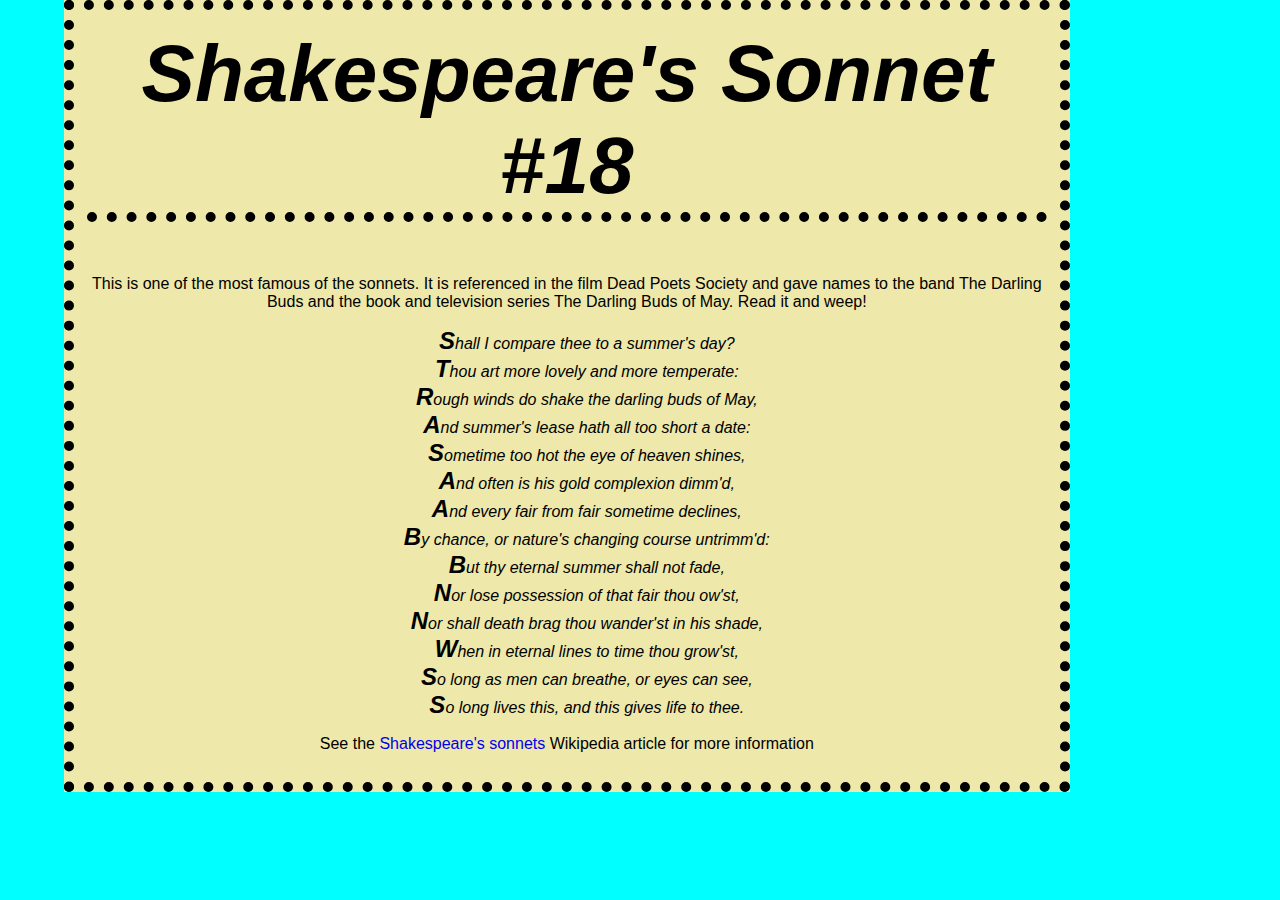
<file: CSS-Basics/Challenge-one(A)/index.html>
<!DOCTYPE html>
<html lang="en">
<head>
    <meta charset="UTF-8">
    <meta http-equiv="X-UA-Compatible" content="IE=edge">
    <meta name="viewport" content="width=device-width, initial-scale=1.0">
    <title>CSS Challenge</title>
    <link rel="stylesheet" href="style.css">
</head>
  <body>
    <div id="wrap">
      <h1>Shakespeare's Sonnet #18</h1>
      <p>
         This is one of the most famous of the sonnets. It is referenced
         in the film Dead Poets Society and gave names to the band The
         Darling Buds and the book and television series The Darling Buds
         of May. Read it and weep!
      </p>
      <ul>
        <li>Shall I compare thee to a summer's day?</li>
        <li>Thou art more lovely and more temperate:</li>
        <li>Rough winds do shake the darling buds of May,</li>
        <li>And summer's lease hath all too short a date:</li>
        <li>Sometime too hot the eye of heaven shines,</li>
        <li>And often is his gold complexion dimm'd,</li>
        <li>And every fair from fair sometime declines,</li>
        <li>By chance, or nature's changing course untrimm'd:</li>
        <li>But thy eternal summer shall not fade,</li>
        <li>Nor lose possession of that fair thou ow'st,</li>
        <li>Nor shall death brag thou wander'st in his shade,</li>
        <li>When in eternal lines to time thou grow'st,</li>
        <li>So long as men can breathe, or eyes can see,</li>
        <li>So long lives this, and this gives life to thee.</li>
      </ul>

      <p class="copyright">See the 
      <a href="http://en.wikipedia.org/wiki/Shakespeare%27s_Sonnets">
      Shakespeare's sonnets</a> Wikipedia article for more information
      </p>
    </div>
  </body>
</html>
</file>
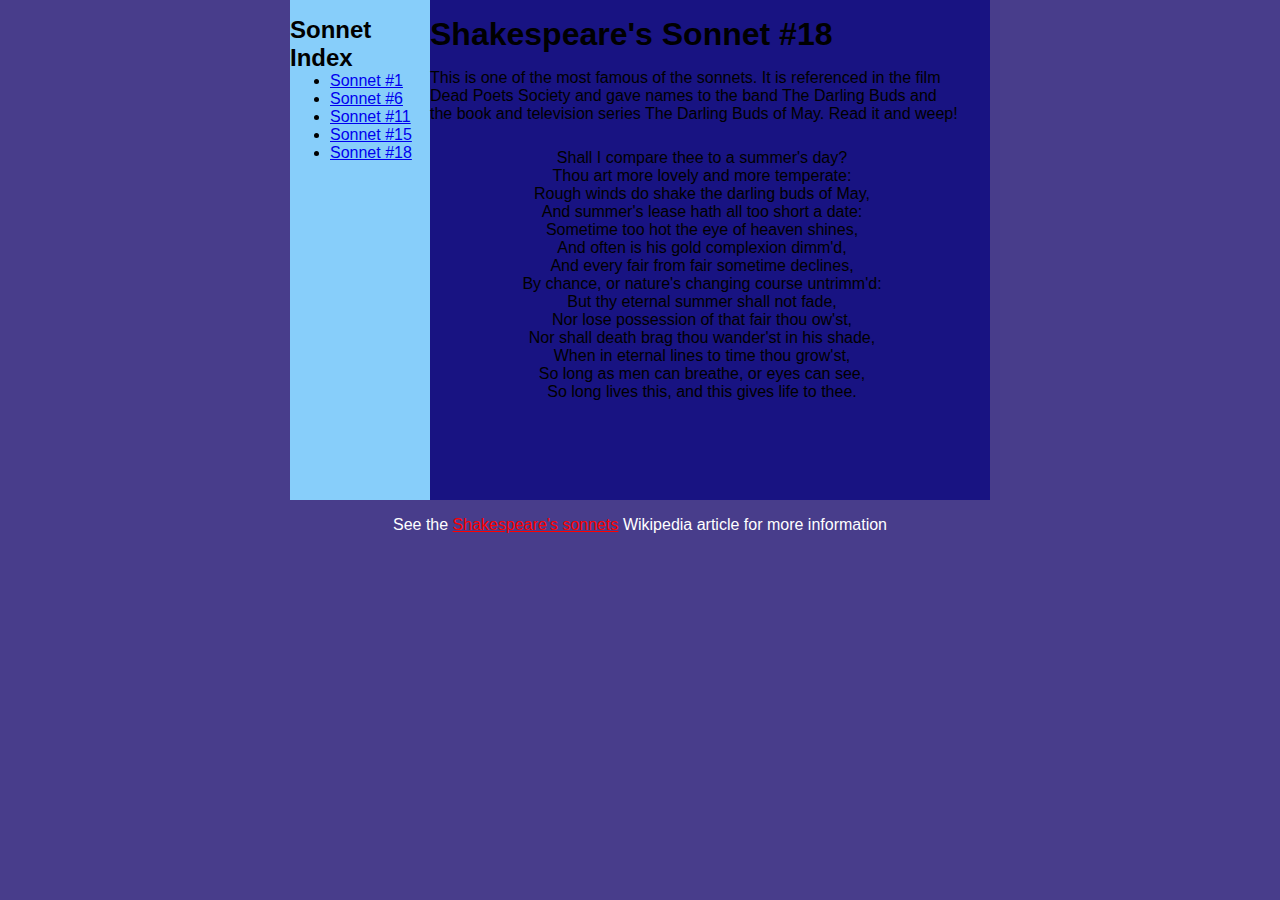
<file: CSS-Intermediate/Challenge-one/index.html>
<!DOCTYPE html>
<html lang="en">
<head>
    <meta charset="UTF-8">
    <meta http-equiv="X-UA-Compatible" content="IE=edge">
    <meta name="viewport" content="width=device-width, initial-scale=1.0">
    <title>CSS Challenge</title>
    <link rel="stylesheet" href="style.css">
</head>
  <body>
    <div id="wrap">
      <div id="nav">
        <h2>Sonnet Index</h2>
        <ul>
          <li><a href="#">Sonnet #1</a></li>
          <li><a href="#">Sonnet #6</a></li>
          <li><a href="#">Sonnet #11</a></li>
          <li><a href="#">Sonnet #15</a></li>
          <li><a href="#">Sonnet #18</a></li>
        </ul>
      </div>
      <div id="content">
        <h1>Shakespeare's Sonnet #18</h1>
        <p>This is one of the most famous of the sonnets. It is referenced
           in the film Dead Poets Society and gave names to the band The
           Darling Buds and the book and television series The Darling Buds
           of May. Read it and weep!</p>
        <ul>
          <li>Shall I compare thee to a summer's day?</li>
          <li>Thou art more lovely and more temperate:</li>
          <li>Rough winds do shake the darling buds of May,</li>
          <li>And summer's lease hath all too short a date:</li>
          <li>Sometime too hot the eye of heaven shines,</li>
          <li>And often is his gold complexion dimm'd,</li>
          <li>And every fair from fair sometime declines,</li>
          <li>By chance, or nature's changing course untrimm'd:</li>
          <li>But thy eternal summer shall not fade,</li>
          <li>Nor lose possession of that fair thou ow'st,</li>
          <li>Nor shall death brag thou wander'st in his shade,</li>
          <li>When in eternal lines to time thou grow'st,</li>
          <li>So long as men can breathe, or eyes can see,</li>
          <li>So long lives this, and this gives life to thee.</li>
        </ul>

        <p class="copyright">See the 
        <a href="http://en.wikipedia.org/wiki/Shakespeare%27s_Sonnets">
        Shakespeare's sonnets</a> Wikipedia article for more information
        </p>
      </div>
    </div>
  </body>
</html>
</file>
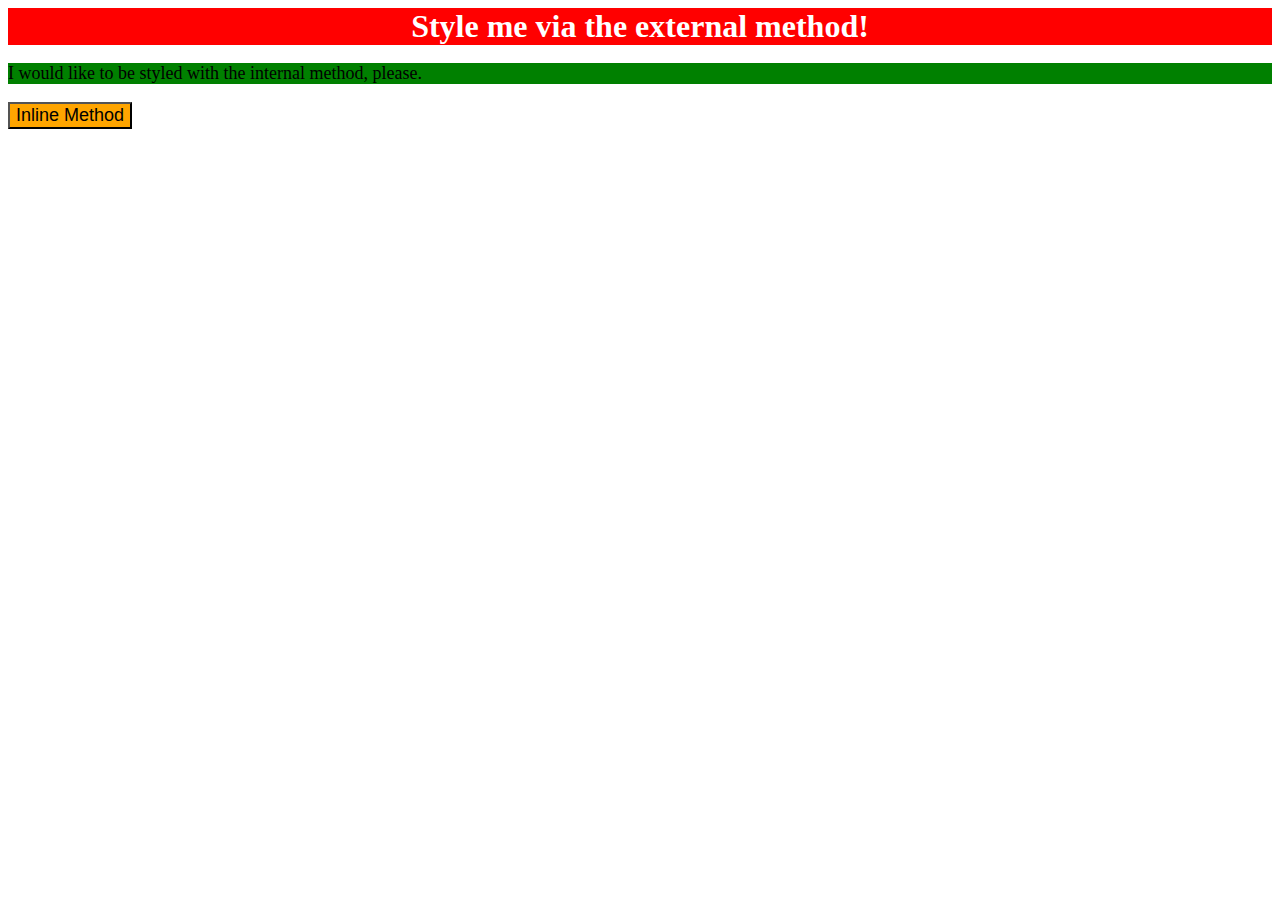
<file: CSS-Basics/basics-excercises/exercise-1/index.html>
<!DOCTYPE html>
<html lang="en">
<head>
  <meta charset="UTF-8">
  <meta http-equiv="X-UA-Compatible" content="IE=edge">
  <meta name="viewport" content="width=device-width, initial-scale=1.0">
  <title>Methods for Adding CSS</title>
  <link rel="stylesheet" href="style.css">
  <style>
    p{
        background-color: green;
        font-size: 18px;
    }
  </style>
</head>
<body>
  <div>Style me via the external method!</div>
  <p>I would like to be styled with the internal method, please.</p>
  <button style="background-color: orange; font-size: 18px;">Inline Method</button>
</body>
</html>
</file>
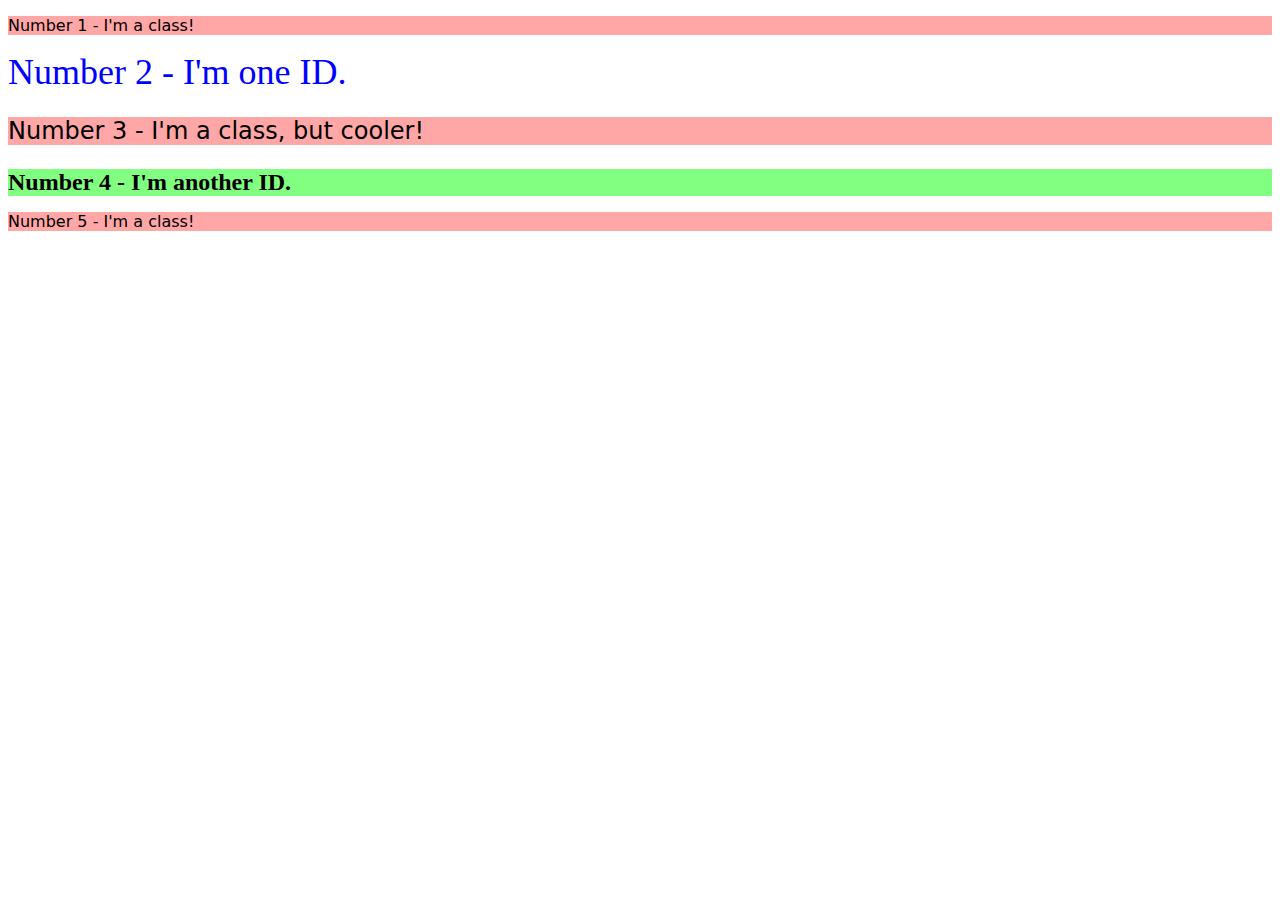
<file: CSS-Basics/basics-excercises/exercise-2/index.html>
<!DOCTYPE html>
<html lang="en">
<head>
  <meta charset="UTF-8">
  <meta http-equiv="X-UA-Compatible" content="IE=edge">
  <meta name="viewport" content="width=device-width, initial-scale=1.0">
  <title>Class and ID Selectors</title>
  <link rel="stylesheet" href="style.css">
</head>
<body>
  <p class="odd">Number 1 - I'm a class!</p>
  <div id="two">Number 2 - I'm one ID.</div>
  <p class="odd oddly-cool">Number 3 - I'm a class, but cooler!</p>
  <div id="four">Number 4 - I'm another ID.</div>
  <p class="odd">Number 5 - I'm a class!</p>
</body>
</html>
</file>
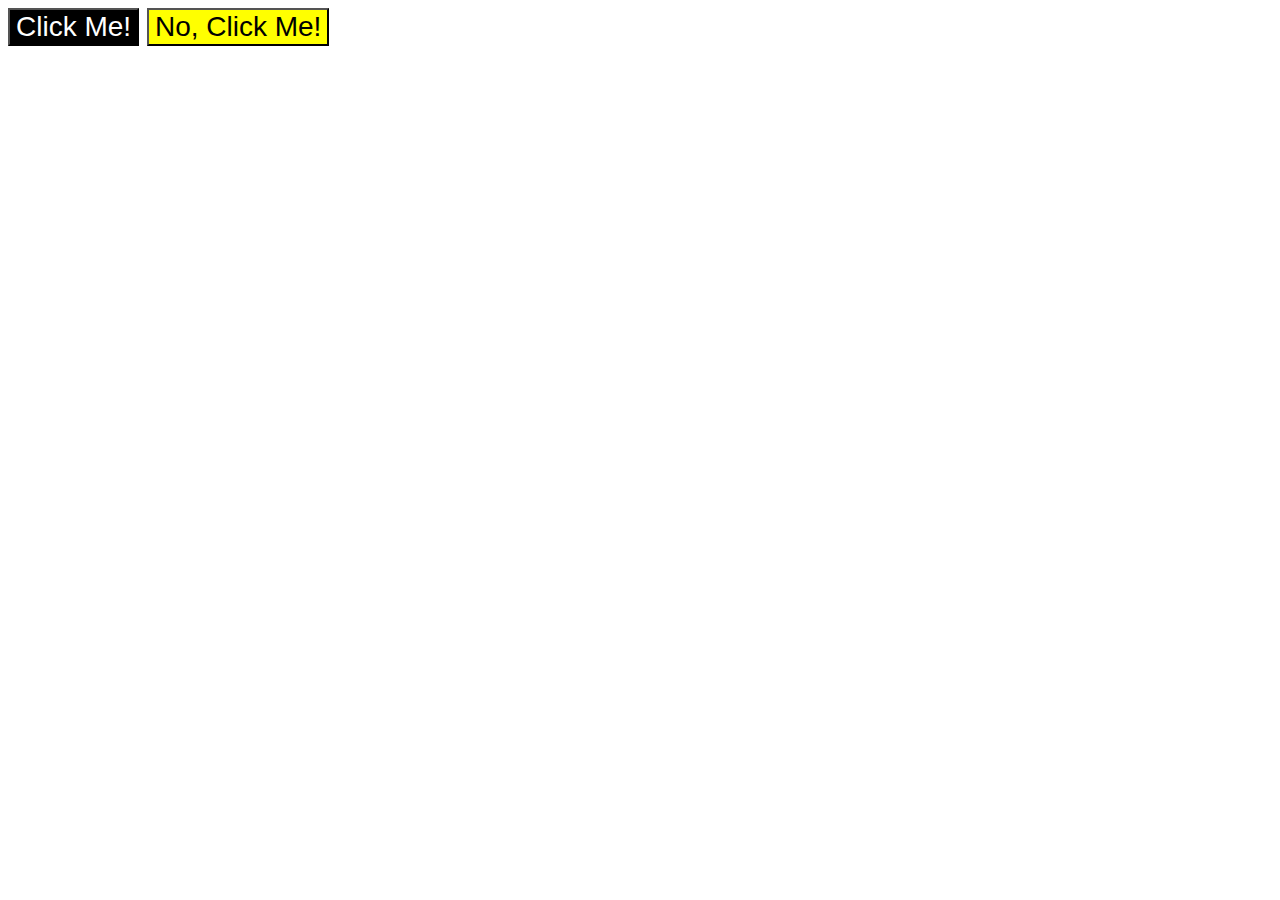
<file: CSS-Basics/basics-excercises/exercise-3/index.html>
<!DOCTYPE html>
<html lang="en">
<head>
  <meta charset="UTF-8">
  <meta http-equiv="X-UA-Compatible" content="IE=edge">
  <meta name="viewport" content="width=device-width, initial-scale=1.0">
  <title>Grouping Selectors</title>
  <link rel="stylesheet" href="style.css">
</head>
<body>
  <button class="one">Click Me!</button>
  <button class="two">No, Click Me!</button>
</body>
</html>
</file>
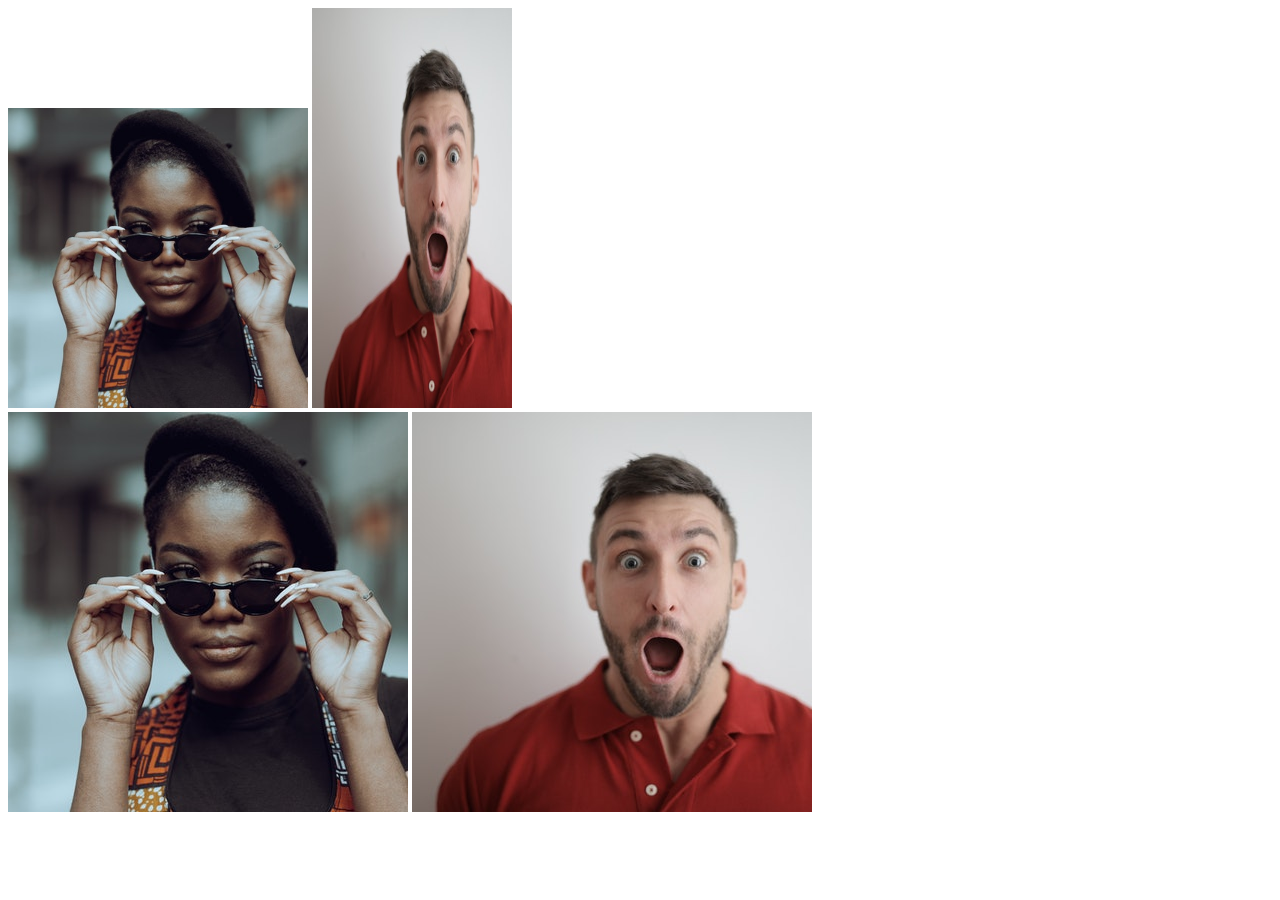
<file: CSS-Basics/basics-excercises/exercise-4/index.html>
<!DOCTYPE html>
<html lang="en">
<head>
  <meta charset="UTF-8">
  <meta http-equiv="X-UA-Compatible" content="IE=edge">
  <meta name="viewport" content="width=device-width, initial-scale=1.0">
  <title>Chaining Selectors</title>
  <link rel="stylesheet" href="style.css">
</head>
<body>
  <!-- Use the classes BELOW this line -->
  <div>
    <img class="avatar proportioned" src="./img/pexels-katho-mutodo-8434791.jpg" alt="">
    <img class="avatar distorted" src="./img/pexels-andrea-piacquadio-3777931.jpg" alt="">
  </div>
  <!-- Use the classes ABOVE this line -->
  <div>
    <img class="original proportioned" src="./img/pexels-katho-mutodo-8434791.jpg" alt="">
    <img class="original distorted" src="./img/pexels-andrea-piacquadio-3777931.jpg" alt="">
  </div>
</body>
</html>
</file>
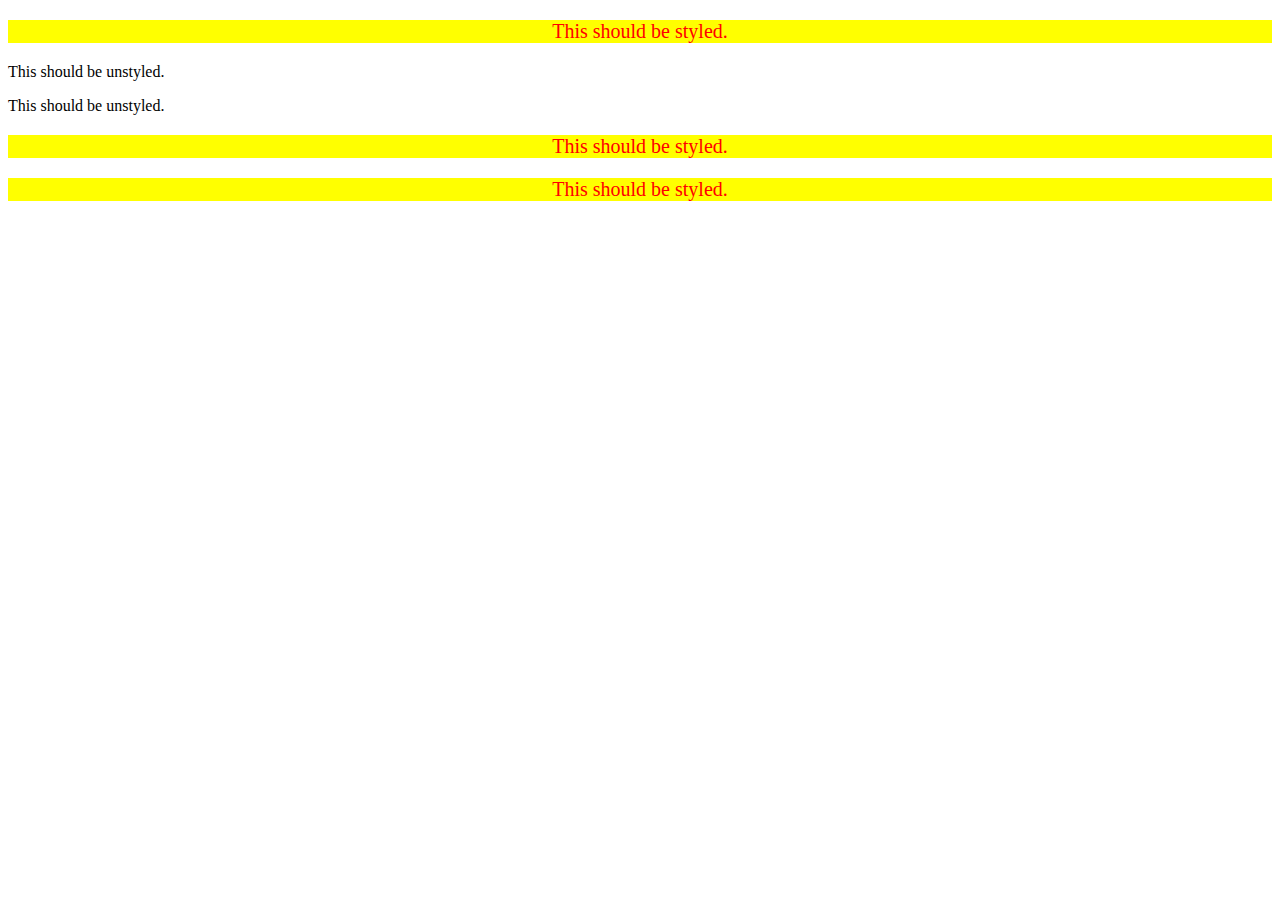
<file: CSS-Basics/basics-excercises/exercise-5/index.html>
<!DOCTYPE html>
<html lang="en">
<head>
  <meta charset="UTF-8">
  <meta http-equiv="X-UA-Compatible" content="IE=edge">
  <meta name="viewport" content="width=device-width, initial-scale=1.0">
  <title>Descendant Combinator</title>
  <link rel="stylesheet" href="style.css">
</head>
<body>
  <div class="container">
    <p class="text">This should be styled.</p>
  </div>
  <p class="text">This should be unstyled.</p>
  <p class="text">This should be unstyled.</p>
  <div class="container">
    <p class="text">This should be styled.</p>
    <p class="text">This should be styled.</p>
  </div>
</body>
</html>
</file>
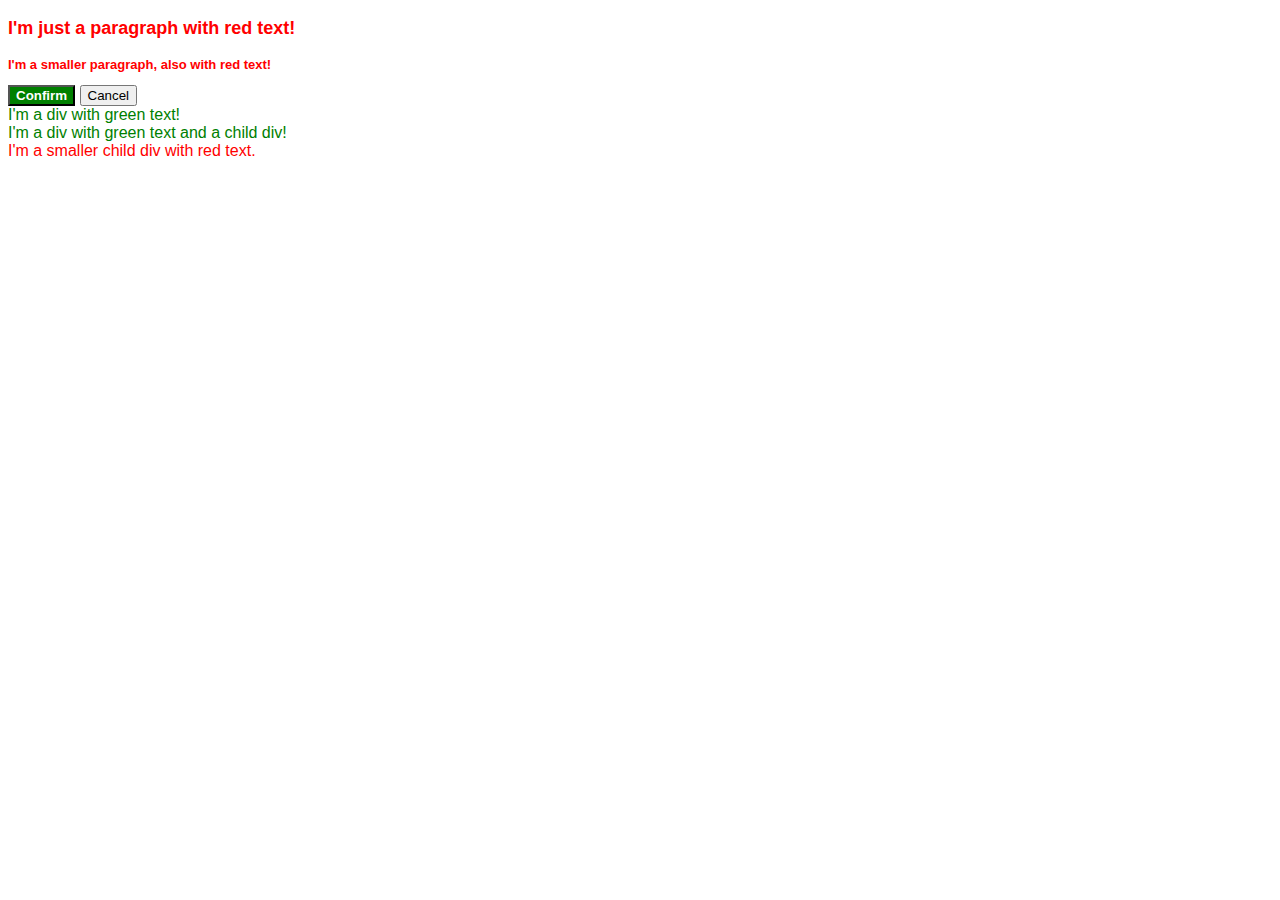
<file: CSS-Basics/basics-excercises/exercise-6/index.html>
<!DOCTYPE html>
<html lang="en">
<head>
  <meta charset="UTF-8">
  <meta http-equiv="X-UA-Compatible" content="IE=edge">
  <meta name="viewport" content="width=device-width, initial-scale=1.0">
  <title>Fix the Cascade</title>
  <link rel="stylesheet" href="style.css">
</head>
<body>
  <p class="para">I'm just a paragraph with red text!</p>
  <p class="para small-para">I'm a smaller paragraph, also with red text!</p>

  <button id="confirm-button" class="button confirm">Confirm</button>
  <button id="cancel-button" class="button cancel">Cancel</button>

  <div class="text">I'm a div with green text!</div>
  <div class="text">I'm a div with green text and a child div!
    <div class="text child">I'm a smaller child div with red text.</div>
  </div>
</body>
</html>
</file>
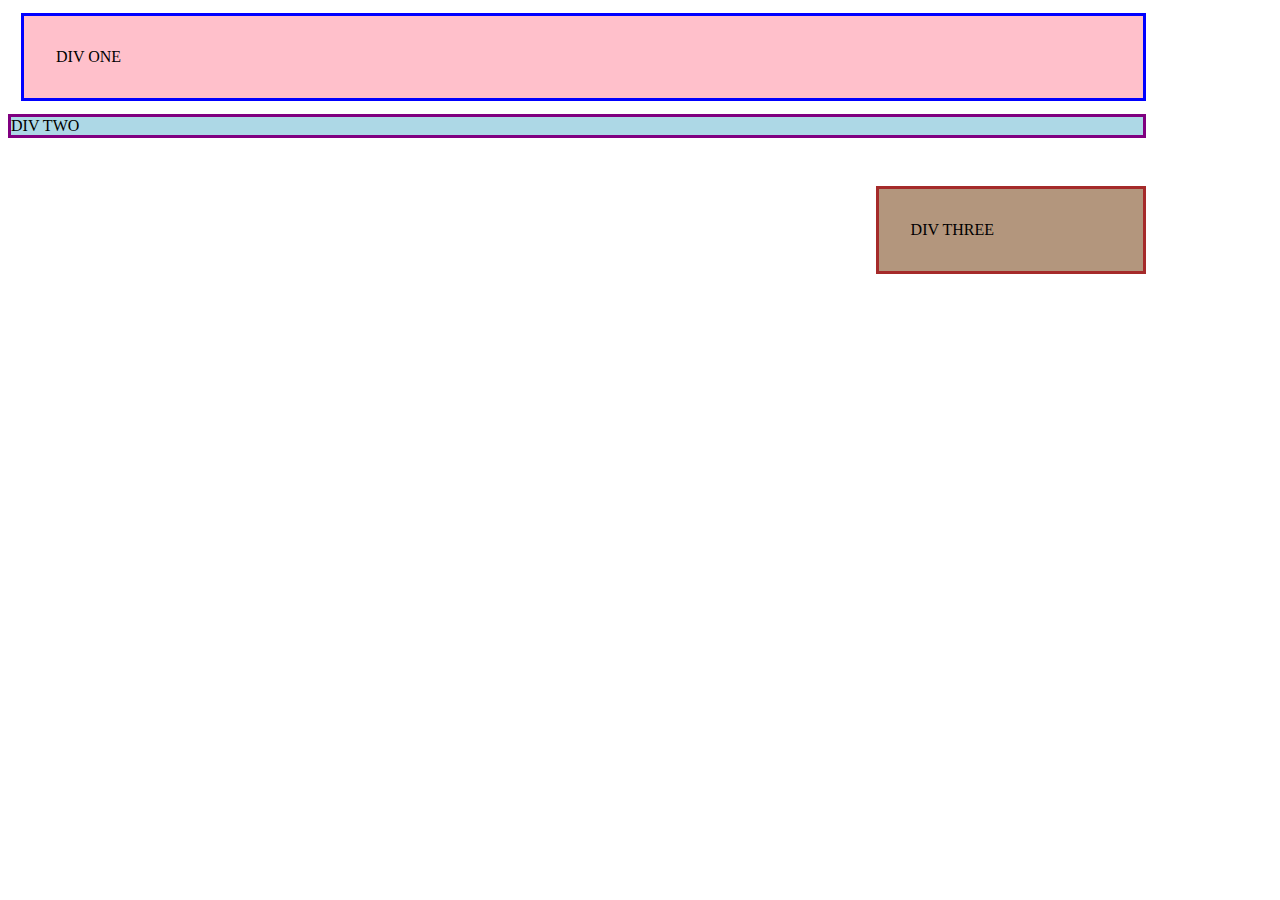
<file: CSS-Basics/basics-excercises/exercise-7/index.html>
<!DOCTYPE html>
<html lang="en">
<head>
  <meta charset="UTF-8">
  <meta http-equiv="X-UA-Compatible" content="IE=edge">
  <meta name="viewport" content="width=device-width, initial-scale=1.0">
  <title>Margin and Padding exercise</title>
  <link rel="stylesheet" href="style.css">
</head>
<body>
  <div class="one">
    DIV ONE
  </div>
  <div class="two">
    DIV TWO
  </div>
  <div class="three">
    DIV THREE
  </div>
</body>
</html>
</file>
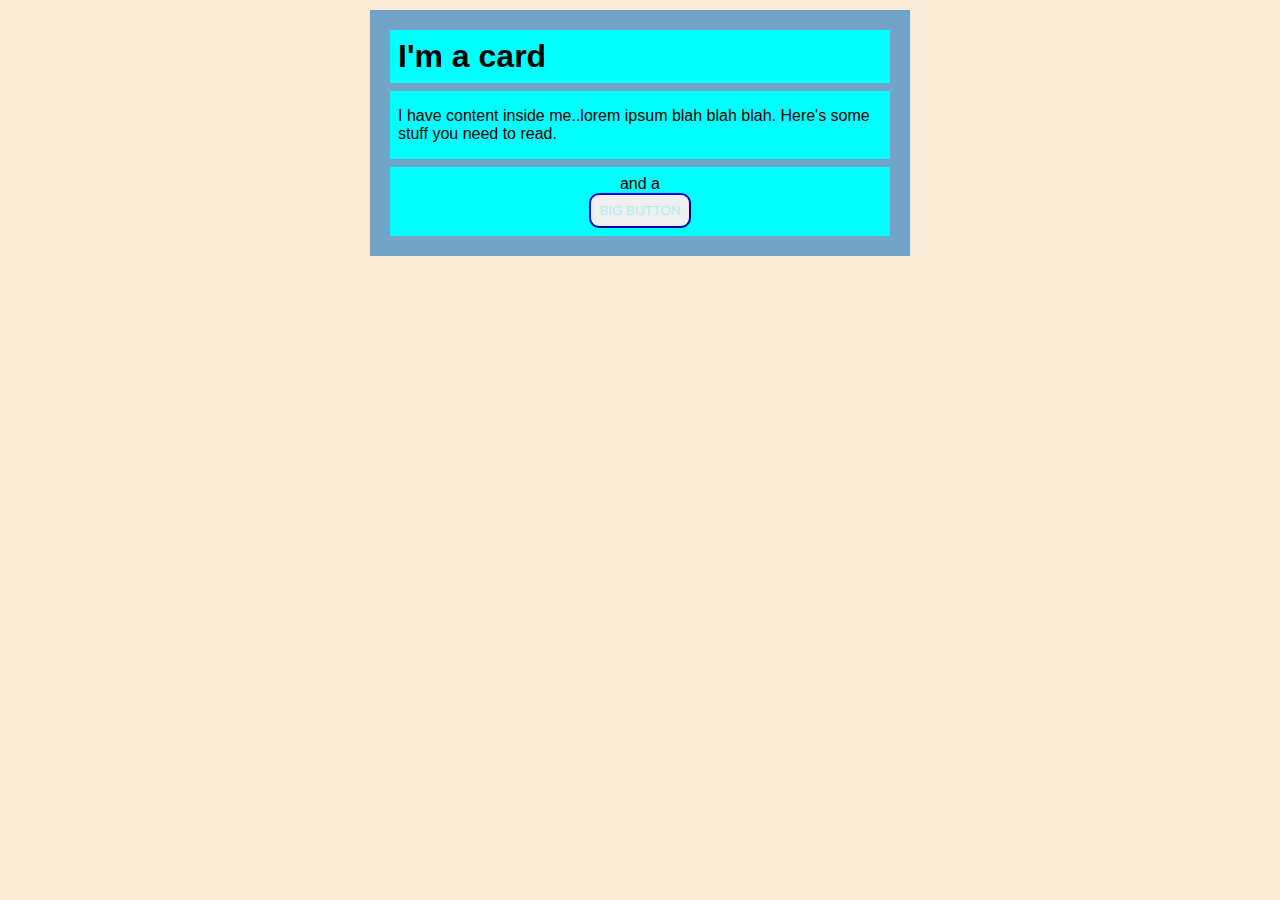
<file: CSS-Basics/basics-excercises/exercise-8/index.html>
<!DOCTYPE html>
<html lang="en">
<head>
  <meta charset="UTF-8">
  <meta http-equiv="X-UA-Compatible" content="IE=edge">
  <meta name="viewport" content="width=device-width, initial-scale=1.0">
  <title>Margin and Padding exercise 2</title>
  <link rel="stylesheet" href="style.css">
</head>
<body>
  <div class="card">
    <h1 class="title">I'm a card</h1>
    <div class="content">I have content inside me..lorem ipsum blah blah blah. Here's some stuff you need to read.</div>
    <div class="button-container">and a <button>BIG BUTTON</button></div>
  </div>
</body>
</html>
</file>
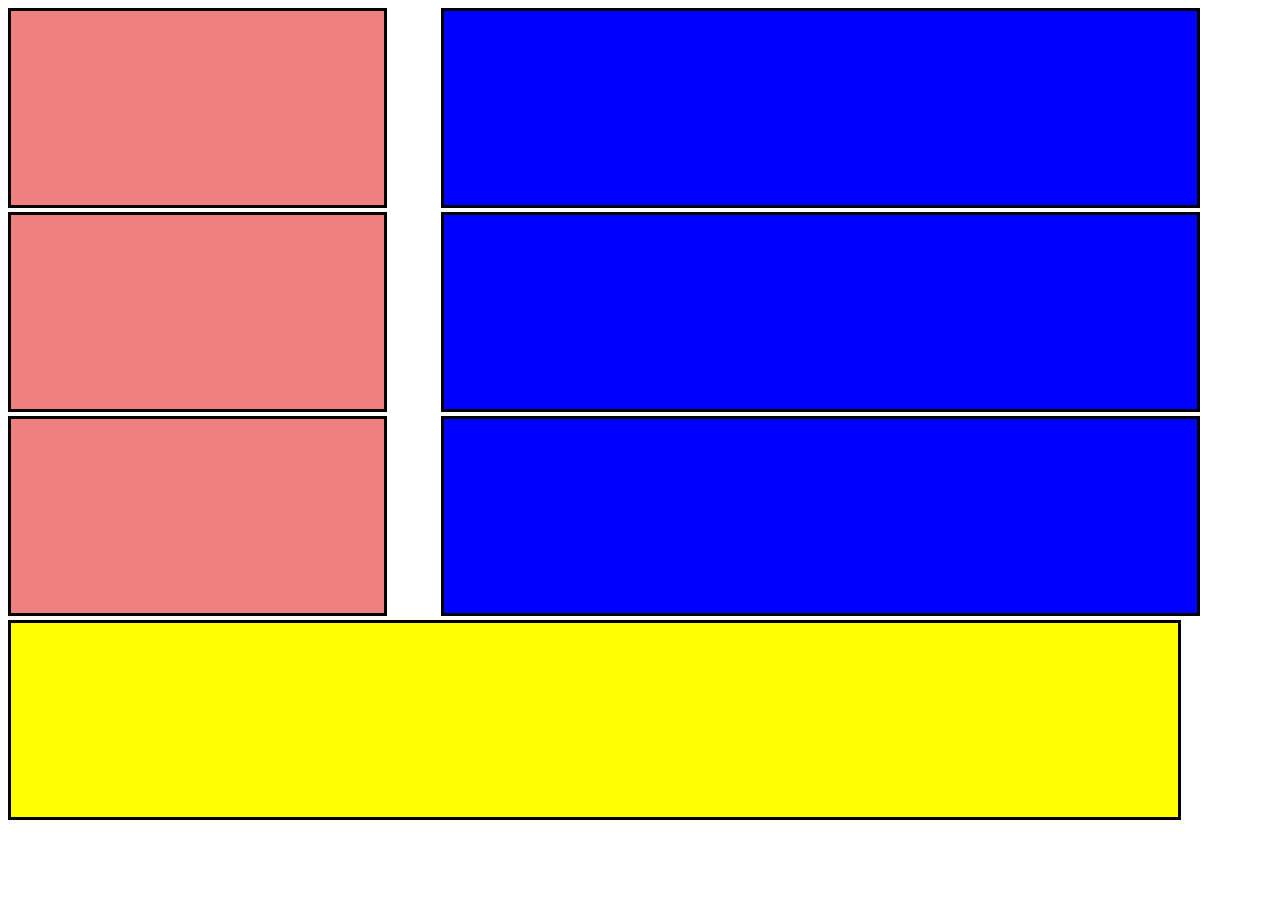
<file: CSS-Intermediate/Challenge-two/excercise-1/index.html>
<!DOCTYPE html>
<html lang="en">
<head>
    <meta charset="UTF-8">
    <meta name="viewport" content="width=device-width, initial-scale=1.0">
    <title>exercise 1</title>
    <link rel="stylesheet" href="style.css">
</head>
<body>
    <div class="container">
        <div class="left"></div>
        <div class="right"></div>
    </div>
    <div class="container">
        <div class="left"></div>
        <div class="right"></div>
    </div>
    <div class="container">
        <div class="left"></div>
        <div class="right"></div>
    </div>
    <div class="container">
        <div class="bottom"></div>
    </div>
</body>
</html>
</file>
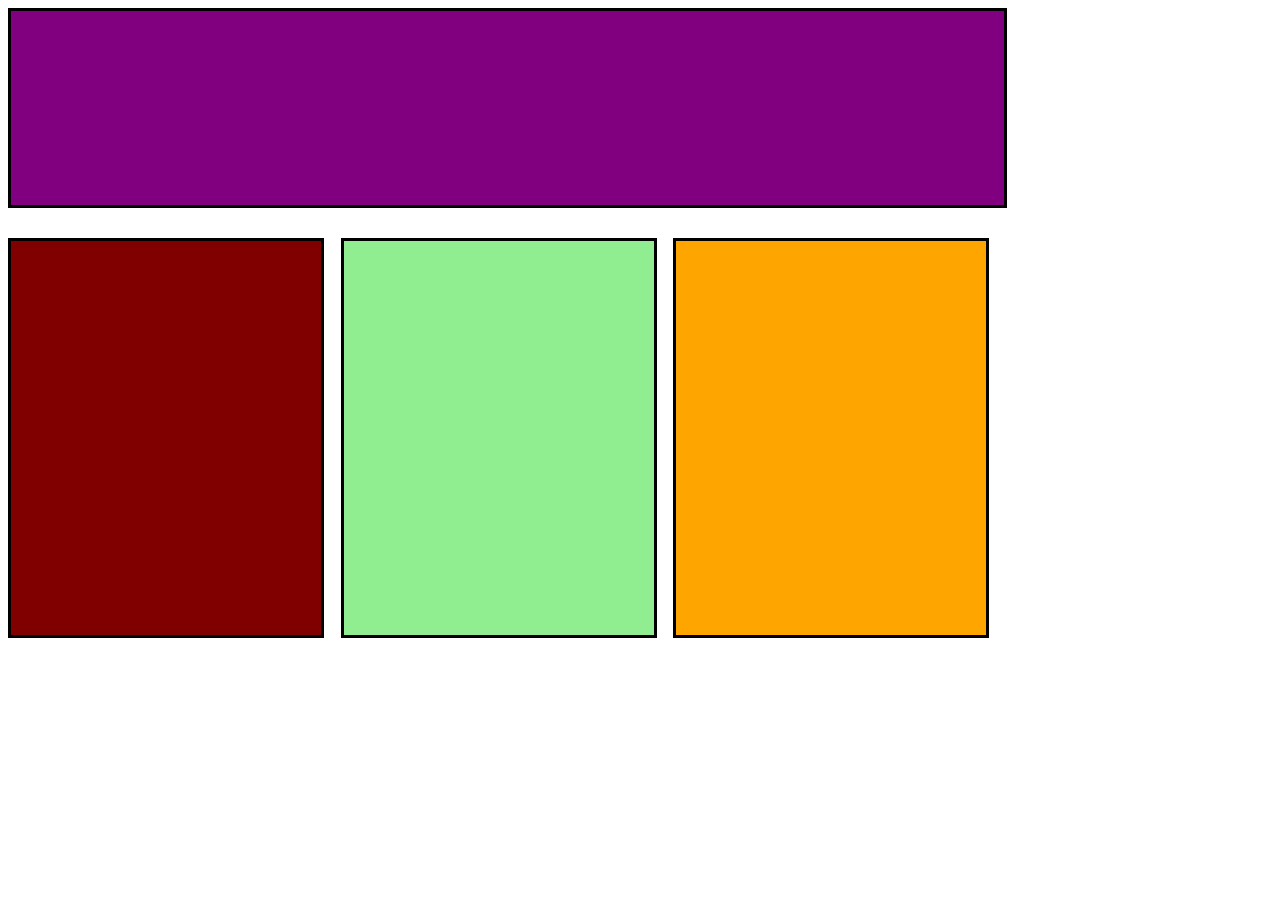
<file: CSS-Intermediate/Challenge-two/excercise-2/index.html>
<!DOCTYPE html>
<html lang="en">
<head>
    <meta charset="UTF-8">
    <meta name="viewport" content="width=device-width, initial-scale=1.0">
    <title>excercise2</title>
    <link rel="stylesheet" href="style.css">
</head>
<body>
    <div class="top"></div>
    <div class="col col1"></div>
    <div class="col col2"></div>
    <div class="col col3"></div>
</body>
</html>
</file>
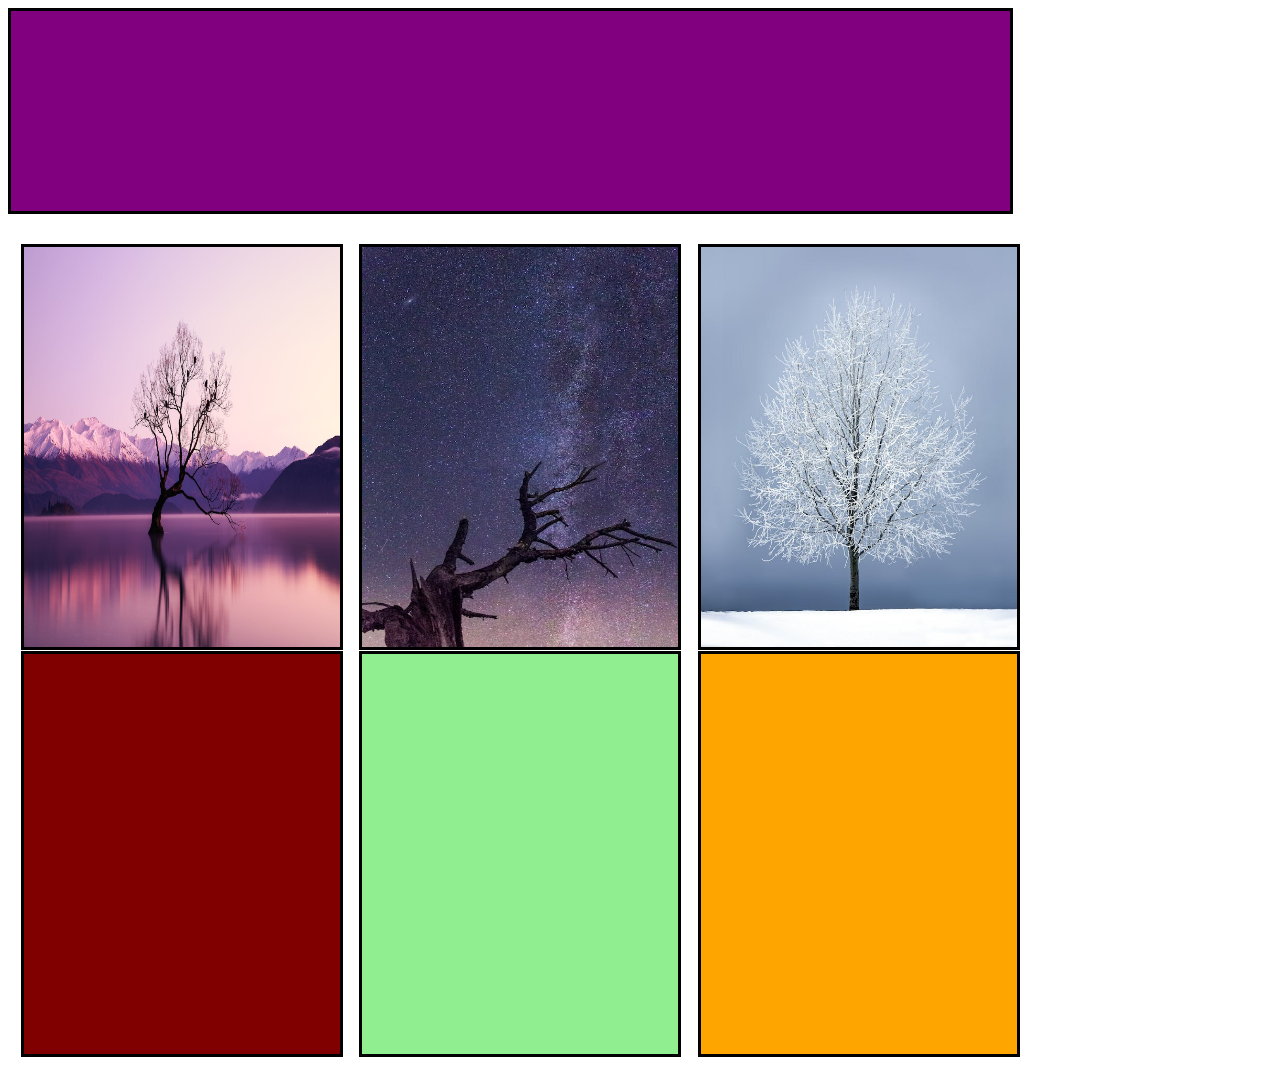
<file: CSS-Intermediate/Challenge-two/excercise-3/index.html>
<!DOCTYPE html>
<html lang="en">
<head>
    <meta charset="UTF-8">
    <meta name="viewport" content="width=device-width, initial-scale=1.0">
    <title>excercise2</title>
    <link rel="stylesheet" href="style.css">
</head>
<body>
    <div class="top"></div>
    <div class="col">
        <img src="/CSS-Intermediate/Challenge-two/excercise-3/img/pexels-photo-2138922.jpeg" alt="">
    </div>
    <div class="col">
        <img src="/CSS-Intermediate/Challenge-two/excercise-3/img/pexels-photo-3663482.jpeg" alt="">
    </div>
    <div class="col">
        <img src="/CSS-Intermediate/Challenge-two/excercise-3/img/pexels-photo-3732527.jpeg" alt="">
    </div>
    <section>
        <div class="col col1"></div>
        <div class="col col2"></div>
        <div class="col col3"></div>
    </section>
</body>
</html>
</file>
<file: CSS-Basics/Challenge-one(A)/style.css>
body{
    margin: 0;
    padding: 0;
    font-family: Arial, Helvetica, sans-serif;
    background: aqua;
}
#wrap{
    background: palegoldenrod;
    border: 10px dotted black;
    margin: 0px 5% 5% 5%;
    padding: 1%;
    text-align: center;
    width: 75%;
}
#wrap h1{
    border-bottom: 10px dotted black;
    font-weight:bolder;
    font-size: 5rem;
    margin-top: 5px;
    font-style: italic;
   
    
}

#wrap ul{
    list-style-type: none;
    font-style: italic;
}
#wrap li::first-letter{
    font-size: 1.5rem;
    font-weight: bold;
}
.copyright{
    text-align: center;
}
.copyright a{
    text-decoration: none;
}
.copyright a:hover{
    cursor: pointer;
    text-decoration: underline;
    color: white;
}
</file>
<file: CSS-Intermediate/Challenge-one/style.css>
*{ box-sizing: border-box;
margin: 0 auto; }
body{
    margin: 0;
    padding: 0;
    font-family: Arial, Helvetica, sans-serif;
    background-color: darkslateblue;
}
#wrap{
    padding: auto;
    width: 700px;
    height: 500px;
    background-color: rgb(24, 19, 130);
}
#nav{
    float: left;
    width: 20%;
    height: 500px;
    background-color: lightskyblue;
    padding-top: 1em;
}
#content{
    padding: 1em;
}
#content p{
    padding: 1em;
}
#content ul{
    padding-top: 10px;
    text-align: center;
    list-style-type: none;
}
.copyright{
    clear: both;
    color: white;
    text-align: center;
}
.copyright a{
    color: red;
}
</file>
<file: CSS-Basics/basics-excercises/exercise-1/style.css>
div{
    background-color: red;
    font-size: 32px;
    text-align: center;
    font-weight: bold;
    color: white;
}
</file>
<file: CSS-Basics/basics-excercises/exercise-2/style.css>
.odd {
    background-color: rgb(255, 167, 167);
    font-family: Verdana, DejaVu Sans, sans-serif;
  }
  
  .oddly-cool {
    font-size: 24px;
  }
  
  #two {
    color: #0000ff;
    font-size: 36px;
  }
  
  #four {
    background-color: hsl(120, 100%, 75%);
    font-size: 24px;
    font-weight: bold;
  }
</file>
<file: CSS-Basics/basics-excercises/exercise-3/style.css>
*{
    font-family: Helvetica, "Times New Roman", sans-serif;
  font-size: 28px;
}
.one{
    background-color: black;
    color: white;
}
.two{
    background-color: yellow;
}
</file>
<file: CSS-Basics/basics-excercises/exercise-4/style.css>
.avatar.proportioned {
    height: auto;
    width: 300px;
  }
  
  .avatar.distorted {
    height: 400px;
    width: 200px;
  }
</file>
<file: CSS-Basics/basics-excercises/exercise-5/style.css>
.container .text {
    background-color: yellow;
    color: red;
    font-size: 20px;
    text-align: center;
  }
</file>
<file: CSS-Basics/basics-excercises/exercise-6/style.css>
body{
    font-family: Arial, Helvetica, sans-serif;
}
.para {
    color: red;
    font-size: large;
    font-weight: bold;
}
.small-para {
    font-size: small;
}
#confirm-button{
    background-color: green;
    color: white;
    font-weight: bold;
}
.text .child {
    color: red;
  }
  
  div.text {
    color: green;
  }
</file>
<file: CSS-Basics/basics-excercises/exercise-7/style.css>
.one{
    background: pink;
    border: 3px solid blue;
    padding: 32px;
    margin: 13px;
    margin-right: 10%;
}
.two {
    background: lightblue;
    border: 3px solid purple;
    margin-bottom: 48px;
    margin-right: 10%;
  }
  
  .three {
    background: rgb(179, 150, 125);
    border: 3px solid brown;
    width: 200px;
    padding: 32px;
    margin-left: auto;
    margin-right: 10%;
  }
</file>
<file: CSS-Basics/basics-excercises/exercise-8/style.css>
body{
    margin: 0;
    padding: 0;
    background-color: antiquewhite;
    font-family: Arial, Helvetica, sans-serif;
}
.card{
    width: 500px;
    background: hsl(204, 43%, 61%);
    margin-top: 10px;
    margin-right: auto;
    margin-left: auto;
    padding: 20px;
}
.title{
        background: aqua;
        margin-top: 0;
        margin-bottom: 8px;
        padding: 8px;
}
.content {
    background: aqua;
    margin-bottom: 8px;
    padding: 16px 8px;
  }
  .button-container {
    text-align: center;
    padding: 8px;
    background: aqua;
  }
  button{
    display: block;
    margin: 0 auto;
    padding: 8px;
    border-radius: 10px;
    border-color: blue;
    color: paleturquoise;
  }
  button:hover{
    background-color:brown;
    cursor: pointer;
    opacity: .3;
  }
</file>
<file: CSS-Intermediate/Challenge-two/excercise-1/style.css>
*{
    box-sizing: border-box;
}
div{
    display:inline-block;
    height: 200px;
}
.container{
    width:100%;
}
.left{
    border: 3px solid black;
    width: 30%;
    margin-right: 50px;
    background-color: lightcoral;
}
.right{
    border: 3px solid black;
    width: 60%;
    background-color: blue;
}
.bottom{
        border: 3px solid black;
        width: 92.8%;
        background-color: yellow;
}
</file>
<file: CSS-Intermediate/Challenge-two/excercise-2/style.css>
*{ box-sizing: border-box;
}
div {
    border: 3px solid black;
}
.col {
  height:400px;
  width:25%;
  margin-left:1%;
  display: inline-block;
}
.top{
  background: purple;
  width: 79%;
  height: 200px;
  margin-bottom: 30px;
}
.col1 {
  background-color: maroon;
  margin-left: 0;
}
.col2 {
  background-color: lightgreen;
}
.col3 {
  background-color: orange;
}
</file>
<file: CSS-Intermediate/Challenge-two/excercise-3/style.css>
div {
    border: 3px solid black;
}
.col {
  height:400px;
  width:25%;
  margin-left:1%;
  display: inline-block;
}
.top{
  background: purple;
  width: 79%;
  height: 200px;
  margin-bottom: 30px;
}
img {
  width: 100%;
  height: inherit;
}
.col1 {
  background-color: maroon;

}
.col2 {
  background-color: lightgreen;
}
.col3 {
  background-color: orange;
}
</file>
